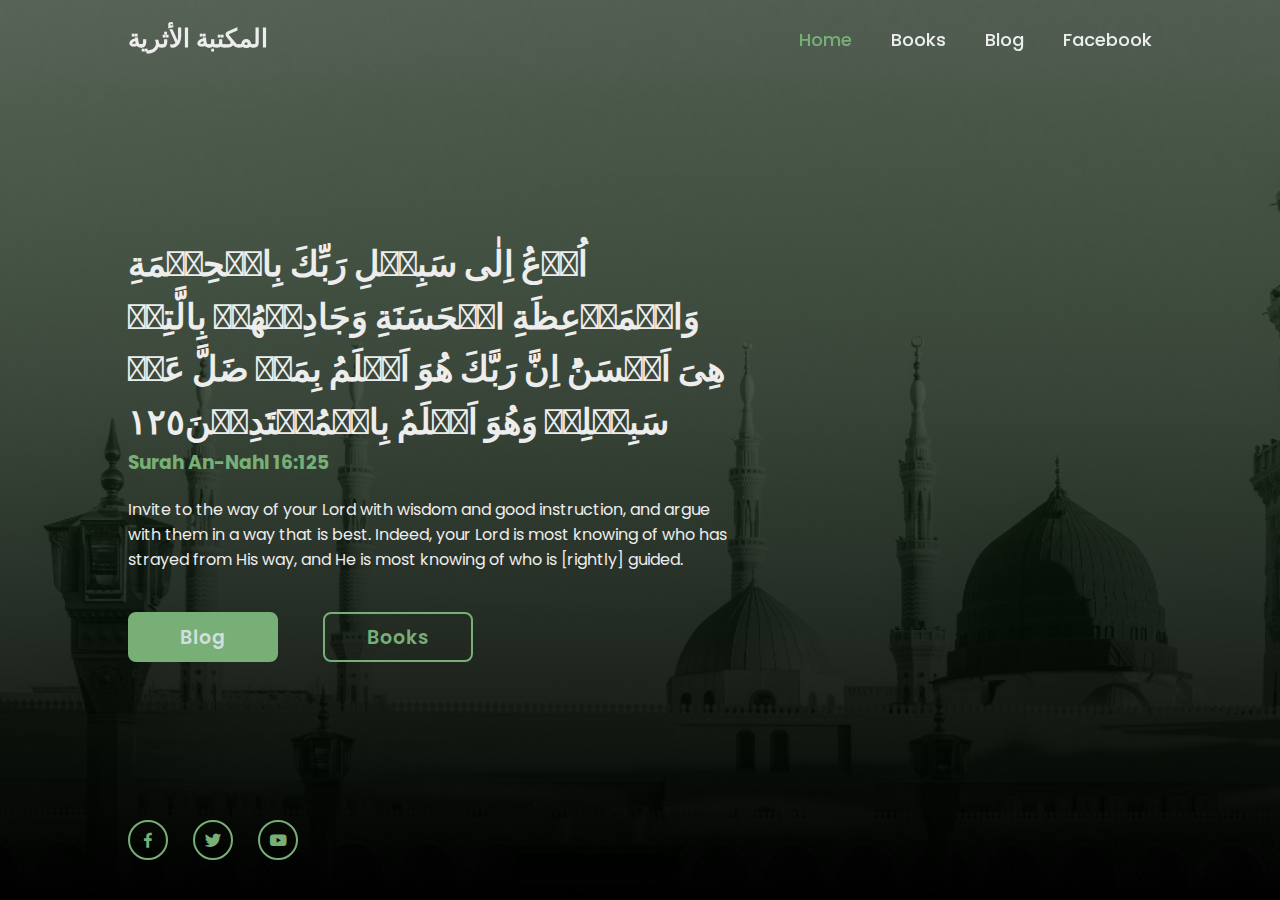
<file: index.html>
<!DOCTYPE html>
<html lang="en">

<head>
    <meta charset="UTF-8">
    <meta http-equiv="X-UA-Compatible" content="IE=edge">
    <meta name="viewport" content="width=device-width, initial-scale=1.0">
    <meta property="Athari Publications" content="Your Website Title">
    <meta property="home1.png" content="URL to your thumbnail image">
    <meta property="https://atharipublications.github.io/atharipublications.html" content="URL of the page">
    <title>Athari Publications</title>
    <link rel="stylesheet" href="style.css">
    <link href='https://unpkg.com/boxicons@2.1.4/css/boxicons.min.css' rel='stylesheet'>
</head>

<body>
    
    <header class="header">
        <a href="atharipublications.html" class="logo">المكتبة الأثرية</a>
    
        <nav class="navbar">
            <a href="atharipublications.html" class="active">Home</a>
            <a href="index3.html">Books</a>
            <a href="https://atharipublications.blogspot.com/">Blog</a>
            <a href="https://www.facebook.com/fb.faiq/">Facebook</a>
        </nav>
    </header>

    <section class="home">
        <div class="home-content">
            <h1>اُدۡعُ اِلٰى سَبِيۡلِ رَبِّكَ بِالۡحِكۡمَةِ وَالۡمَوۡعِظَةِ الۡحَسَنَةِ​ وَجَادِلۡهُمۡ بِالَّتِىۡ هِىَ اَحۡسَنُ​ؕ اِنَّ رَبَّكَ هُوَ اَعۡلَمُ بِمَنۡ ضَلَّ عَنۡ سَبِيۡلِهٖ​ وَهُوَ اَعۡلَمُ بِالۡمُهۡتَدِيۡنَ١٢٥</h1>
            <h3>Surah An-Nahl 16:125</h3>
            <p>Invite to the way of your Lord with wisdom and good instruction, and argue with them in a way that is best. Indeed, your Lord is most knowing of who has strayed from His way, and He is most knowing of who is [rightly] guided.</p>
            <div class="btn-box">
                <a href="https://atharipublications.blogspot.com/">Blog</a>
                <a href="index3.html">Books</a>
            </div>

            <div class="home-sci">
                <a href="https://www.facebook.com/fb.faiq"><i class='bx bxl-facebook'></i></a>
                <a href="https://twitter.com/FaiqZulfi"><i class='bx bxl-twitter'></i></a>
                <a href="index2.html"><i class='bx bxl-youtube'></i></a>
            </div>
            
        </div>
    </section>

</body>

</html>
</file>
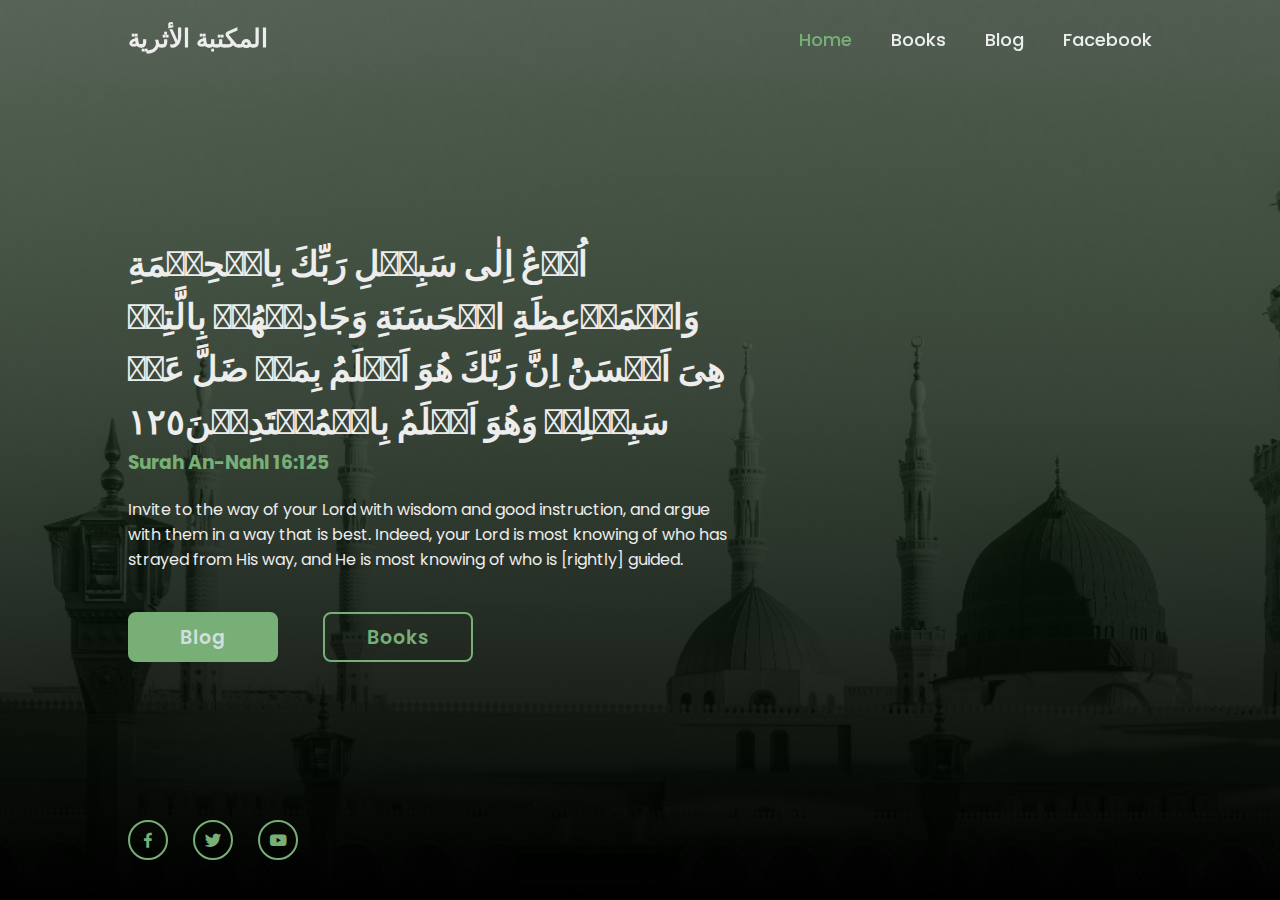
<file: atharipublications.html>
<!DOCTYPE html>
<html lang="en">

<head>
    <meta charset="UTF-8">
    <meta http-equiv="X-UA-Compatible" content="IE=edge">
    <meta name="viewport" content="width=device-width, initial-scale=1.0">
    <meta name="msapplication-TileImage" content="home1.png">
    <meta property="og:site_name" content="Athari Publications">
    <meta property="og:title" content="Follow the Salaf">
    <meta property="og:description" content="المكتبة الأثرية">

    <meta property="og:image" itemprop="image" content="https://atharipublications.github.io/atharipublications.html/home1.png">

    <meta property="og:type" content="website" />
    <meta property="og:image:type" content="home1.png">

    <meta property="og:image:width" content="300">
    <meta property="og:image:height" content="300">

    <meta property="og:url" content="https://atharipublications.github.io/atharipublications.html">  
    <title>Athari Publications</title>
    <link rel="stylesheet" href="style.css">
    <link href='https://unpkg.com/boxicons@2.1.4/css/boxicons.min.css' rel='stylesheet'>
</head>

<body>
    
    <header class="header">
        <a href="index.html" class="logo">المكتبة الأثرية</a>
    
        <nav class="navbar">
            <a href="index.html" class="active">Home</a>
            <a href="index3.html">Books</a>
            <a href="https://atharipublications.blogspot.com/">Blog</a>
            <a href="https://www.facebook.com/fb.faiq/">Facebook</a>
        </nav>
    </header>

    <section class="home">
        <div class="home-content">
            <h1>اُدۡعُ اِلٰى سَبِيۡلِ رَبِّكَ بِالۡحِكۡمَةِ وَالۡمَوۡعِظَةِ الۡحَسَنَةِ​ وَجَادِلۡهُمۡ بِالَّتِىۡ هِىَ اَحۡسَنُ​ؕ اِنَّ رَبَّكَ هُوَ اَعۡلَمُ بِمَنۡ ضَلَّ عَنۡ سَبِيۡلِهٖ​ وَهُوَ اَعۡلَمُ بِالۡمُهۡتَدِيۡنَ١٢٥</h1>
            <h3>Surah An-Nahl 16:125</h3>
            <p>Invite to the way of your Lord with wisdom and good instruction, and argue with them in a way that is best. Indeed, your Lord is most knowing of who has strayed from His way, and He is most knowing of who is [rightly] guided.</p>
            <div class="btn-box">
                <a href="https://atharipublications.blogspot.com/">Blog</a>
                <a href="index3.html">Books</a>
            </div>

            <div class="home-sci">
                <a href="https://www.facebook.com/fb.faiq"><i class='bx bxl-facebook'></i></a>
                <a href="https://twitter.com/FaiqZulfi"><i class='bx bxl-twitter'></i></a>
                <a href="index2.html"><i class='bx bxl-youtube'></i></a>
            </div>
            
        </div>
    </section>

</body>

</html>
</file>
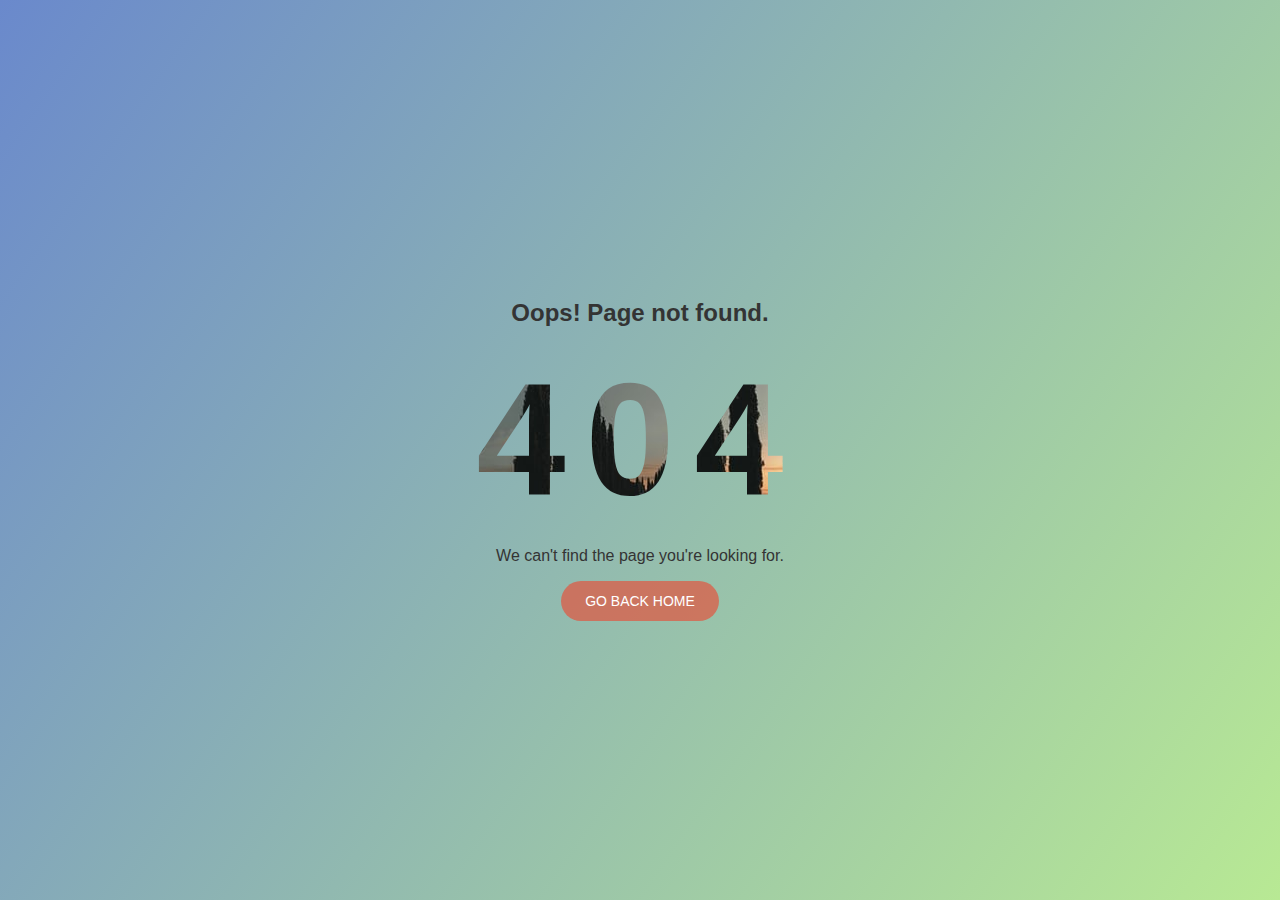
<file: index2.html>
<!DOCTYPE html>
<html lang="en" dir="ltr">
  <head>
    <meta charset="utf-8">
    <title>404 Not Found</title>
    <link rel="stylesheet" href="style2.css">
  </head>
  <body>
    <div class="container">
      <h2>Oops! Page not found.</h2>
      <h1>404</h1>
      <p>We can't find the page you're looking for.</p>
      <a href="atharipublications.html">Go back home</a>
    </div>
  </body>
</html>
</file>
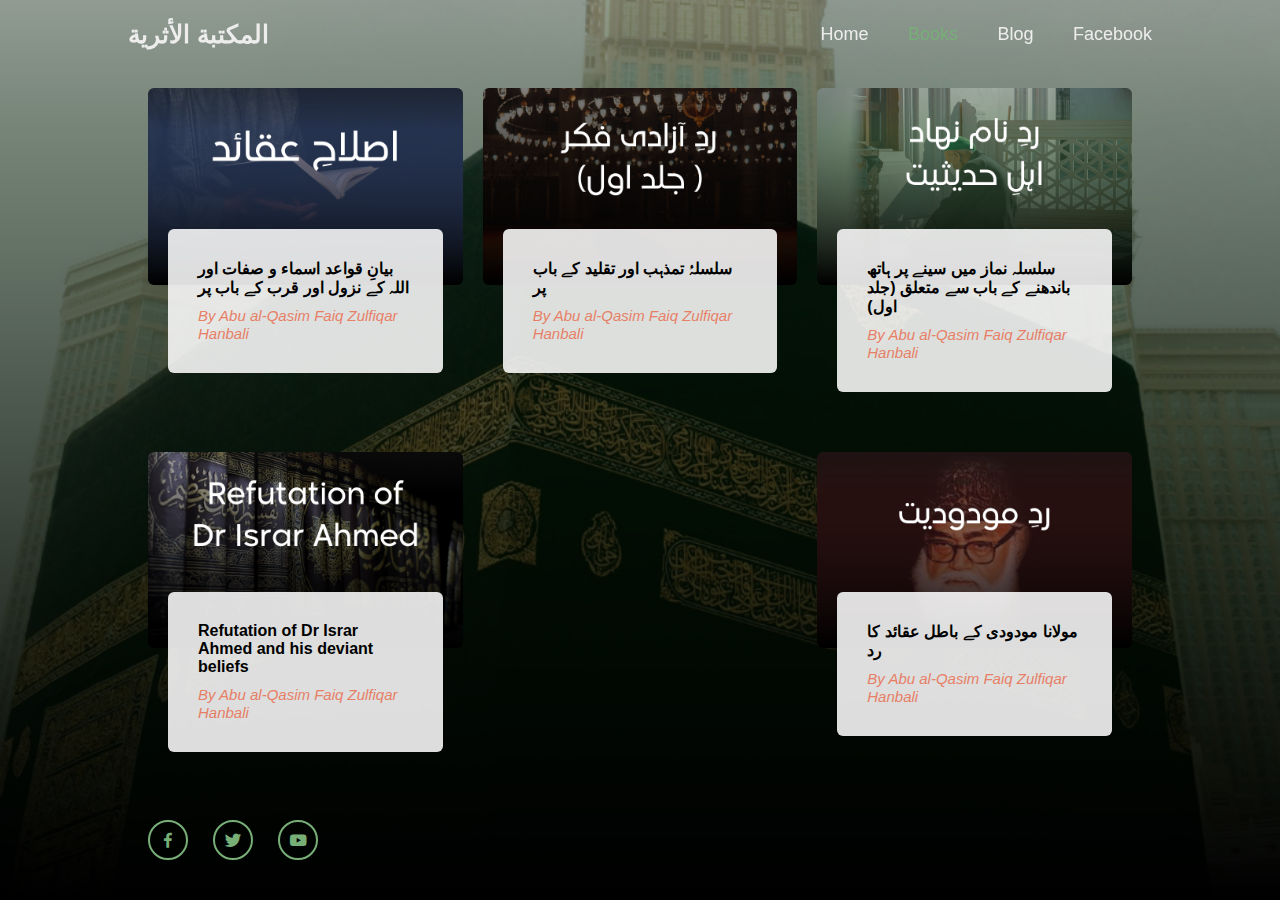
<file: index3.html>
<!DOCTYPE html>
<html lang="en">
<head>
  <meta charset="UTF-8">
  <meta name="viewport" content="width=device-width, initial-scale=1.0">
  <title>Books</title>
  <link rel="stylesheet" href="style3.css">
  <link href='https://unpkg.com/boxicons@2.1.4/css/boxicons.min.css' rel='stylesheet'>
</head>
<body>
  <header class="header">
    <a href="atharipublications.html" class="logo">المكتبة الأثرية</a>
    <nav class="navbar">
      <a href="atharipublications.html">Home</a>
      <a href="index3.html" class="active">Books</a>
      <a href="https://atharipublications.blogspot.com/">Blog</a>
      <a href="https://www.facebook.com/fb.faiq/">Facebook</a>
    </nav>
</header>
  <div class="blog-posts">
    <div class="post">
      <a href="https://drive.google.com/file/d/1cdVzw6fShn1vTOZxqWH_5iECJ6LCHf6S/view?usp=sharing"><img src="1.png" alt="" class="post-img"></a>      
      <div class="post-content">
        <h3>بیانِ قواعد اسماء و صفات
          اور
          اللہ کے نزول اور قرب کے باب پر
          </h3>
        <span class="date">By Abu al-Qasim Faiq Zulfiqar Hanbali</span>
      </div>
    </div>
    <div class="post">
      <a href="https://drive.google.com/file/d/16gguuJA9U0HXyi4wM1mCevfYeLitiAqX/view?usp=sharing"><img src="2.png" alt="" class="post-img"></a>      
      <div class="post-content">
        <h3>سلسلۂ تمذہب اور تقلید کے باب پر
        </h3>
        <span class="date">By Abu al-Qasim Faiq Zulfiqar Hanbali</span>
      </div>
    </div>
    <div class="post">
      <a href="https://drive.google.com/file/d/1tGQBqCZAQSk-PnrIpL6rWz_-5qtv9ceu/view?usp=sharing"><img src="3.png" alt="" class="post-img"></a>      
      <div class="post-content">
        <h3>سلسلہ نماز میں سینے پر ہاتھ باندھنے کے باب سے متعلق
          (جلد اول)
          </h3>
        <span class="date">By Abu al-Qasim Faiq Zulfiqar Hanbali</span>
      </div>
    </div>
    <div class="post">
      <a href="https://drive.google.com/file/d/1DIbA--olqjfQmiWd0ki0Z83XoV3e06yt/view?usp=sharing"><img src="4.png" alt="" class="post-img"></a>
      <div class="post-content">
        <h3>Refutation of Dr Israr Ahmed and his deviant beliefs
        </h3>
        <span class="date">By Abu al-Qasim Faiq Zulfiqar Hanbali</span>
      </div>
    </div>
    <div class="post">
      <a href="https://drive.google.com/file/d/1mazrDPGhSSOmbIYG3EYir4QSOmiuLhJt/view?usp=sharing"><img src="5.png" alt="" class="post-img"></a>
      <div class="post-content">
        <h3>مولانا مودودی کے باطل عقائد کا رد
        </h3>
        <span class="date">By Abu al-Qasim Faiq Zulfiqar Hanbali</span>
      </div>
    </div>
    <div class="home-sci">
      <a href="https://www.facebook.com/fb.faiq"><i class='bx bxl-facebook'></i></a>
      <a href="https://twitter.com/FaiqZulfi"><i class='bx bxl-twitter'></i></a>
      <a href="index2.html"><i class='bx bxl-youtube'></i></a>
  </div>
  </div>
  
  <div class="cursor"></div>
  <div class="cursor2"></div>

  <script>
    var cursor = document.querySelector(".cursor");
    var cursor2 = document.querySelector(".cursor2");
    document.addEventListener("mousemove",function(e){
      cursor.style.cssText = cursor2.style.cssText = "left: " + e.clientX + "px; top: " + e.clientY + "px;";
    });
  </script>

</body>
</html>
</file>
<file: style.css>
@import url('https://fonts.googleapis.com/css2?family=Poppins:wght@300;400;500;600;700;800;900&display=swap');

* {
    margin: 0;
    padding: 0;
    box-sizing: border-box;
    font-family: 'Poppins', sans-serif;
}

body {
    color: #ededed;
    cursor: pointer;
}

.header {
    position: fixed;
    top: 0;
    left: 0;
    width: 100%;
    padding: 20px 10%;
    background: transparent;
    display: flex;
    justify-content: space-between;
    align-items: center;
    z-index: 100;
}

.logo {
    font-size: 25px;
    color: #ededed;
    text-decoration: none;
    font-weight: 600;
}

.navbar a {
    font-size: 18px;
    color: #ededed;
    text-decoration: none;
    font-weight: 500;
    margin-left: 35px;
    transition: .5s;
}

.navbar a:hover,
.navbar a.active {
    color: #77AF77;
}

.home {
    height: 100vh;
    background: url('home3.png') no-repeat;
    background-size: cover;
    background-position: center;
    display: flex;
    align-items: center;
    padding: 0 10%;
}

.home-content {
    max-width: 600px;
}

.home-content h1 {
    font-size: 35px;
    font-weight: 700px;
    line-height: 1.5;
}

.home-content h3 {
    font-size: 20;
    font-weight: 700;
    color: #77AF77;
}

.home-content p {
    font-size: 16px;
    margin: 20px 0 40px;
}

.home-content .btn-box {
    display: flex;
    justify-content: space-between;
    width: 345px;
    height: 50px;
}

.btn-box a {
    position: relative;
    display: inline-flex;
    justify-content: center;
    align-items: center;
    width: 150px;
    height: 100%;
    background-color: #77AF77;
    border: 2px solid #77aF77;
    border-radius: 8px;
    font-size: 19px;
    color: #D0DFDD;
    text-decoration: none;
    font-weight: 600;
    letter-spacing: 1px;
    z-index: 1;
    overflow: hidden;
}

.btn-box a:hover {
    color: #77AF77;
}

.btn-box a:nth-child(2) {
    background: transparent;
    color: #77AF77;
}

.btn-box a:nth-child(2):hover {
    color: #3F9356;
}


.btn-box a:nth-child(2)::before {
    background: #77AF77;
}

.btn-box a::before {
    content: '';
    position:absolute;
    top: 0;
    left: 0;
    width: 0;
    height: 100%;
    background: #3F9356;
    z-index: -1;
    transition: .5s;
}

.btn-box a:hover::before {
    width: 100%;
}

.home-sci {
    position: absolute;
    bottom: 40px;
    width: 170px;
    display: flex;
    justify-content: space-between;
}

.home-sci a {
    position: relative;
    display: inline-flex;
    justify-content: center;
    align-items: center;
    width: 40px;
    height: 40px;
    background: transparent;
    border: 2px solid #77AF77;
    border-radius: 50%;
    font-size: 20px;
    color: #77AF77;
    text-decoration: none;
    z-index: 1;
    overflow: hidden;
}

.home-sci a:hover {
    color: #ededed;
}

.home-sci a::before {
    content: '';
    position: absolute;
    top: 0;
    left: 0;
    width: 0;
    height: 100%;
    background: #77AF77;
    z-index: -1;
    transition: .5s;
}

.home-sci a:hover::before {
    width: 100%;
} 

.cursor{
    position: fixed;
    width: 50px;
    height: 50px;
    border: 1px solid #c6c6c6;
    border-radius: 50%;
    left: 0;
    top: 0;
    pointer-events: none;
    transform: translate(-50%, -50%);
    transition: .1s;
  }
  
  .cursor2{
    position: fixed;
    width: 8px;
    height: 8px;
    background-color: #77AF77;
    border-radius: 50%;
    left: 0;
    top: 0;
    pointer-events: none;
    transform: translate(-50%, -50%);
    transition: .15s;
  }
  
  .content:hover ~ .cursor{
    transform: translate(-50%, -50%) scale(1.5);
    background-color: #c6c6c6;
    opacity: .5;
  }
  
  .content:hover ~ .cursor2{
    opacity: 0;
  }
  
  .counter {
    position: fixed;
    bottom: 0;
    left: 15;
    right: 0;
    margin: 40px; 
  }
</file>
<file: style2.css>
body{
  margin: 0;
  padding: 0;
  font-family: "montserrat",sans-serif;
  min-height: 100vh;
  background-image: linear-gradient(125deg,#6a89cc,#b8e994);
}

.container{
  width: 100%;
  position: absolute;
  top: 50%;
  transform: translateY(-50%);
  text-align: center;
  color: #343434
}

.container h1{
  font-size: 160px;
  margin: 0;
  font-weight: 900;
  letter-spacing: 20px;
  background: url(bg.jpg) center no-repeat;
  -webkit-text-fill-color: transparent;
  -webkit-background-clip: text;
}

.container a{
  text-decoration: none;
  background: #e55039aa;
  color: #fff;
  padding: 12px 24px;
  display: inline-block;
  border-radius: 25px;
  font-size: 14px;
  text-transform: uppercase;
  transition: 0.4s;
}

.container a:hover{
  background: #e55039;
}
</file>
<file: style3.css>
*{
  margin: 0;
  padding: 0;
  box-sizing: border-box;
  font-family: 'Poppins',sans-serif;
}

.header {
  position: fixed;
  top: 0;
  left: 0;
  width: 100%;
  padding: 20px 10%;
  background: transparent;
  display: flex;
  justify-content: space-between;
  align-items: center;
  z-index: 100;
}

.logo {
  font-size: 25px;
  color: #ededed;
  text-decoration: none;
  font-weight: 600;
}

.navbar a {
  font-size: 18px;
  color: #ededed;
  text-decoration: none;
  font-weight: 500;
  margin-left: 35px;
  transition: .5s;
}

.navbar a:hover,
.navbar a.active {
  color: #77AF77;
}

body{
  background: url('home5.png') no-repeat;
  background-size: cover;
  background-position: center;
  min-height: 100vh;
  display: flex;
  align-items: center;
  justify-content: center;
  padding: 0 10%;
}

.blog-posts{
  width: min(1200px, 100%);
  padding: 20px;
  display: flex;
  justify-content: space-between;
  flex-wrap: wrap;
  cursor: pointer;
}

.post{
  width: calc(33% - 10px);
  overflow: hidden;
}

.post-img{
  width: 100%;
  border-radius: 6px;
  transition: .3s linear;
}

.post-content{
  background-color: #ffffffdd;
  margin: 0 20px;
  padding: 30px;
  border-radius: 6px;
  transform: translateY(-60px);
  transition: .3s linear;
}

.post-content h3{
  font-size: 16px;
  margin-bottom: 10px;
}

.date{
  font-size: 15px;
  font-style: italic;
  color: #e77f67;
}

.post:hover .post-img{
  transform: translateY(20px);
}

.post:hover .post-content{
  transform: translateY(-80px);
}

@media screen and (max-width: 1200px){
  .blog-posts{
    justify-content: center;
  }
  .post{
    width: min(600px, 100%);
  }
}

.home-sci {
  position: absolute;
  bottom: 40px;
  width: 170px;
  display: flex;
  justify-content: space-between;
}

.home-sci a {
  position: relative;
  display: inline-flex;
  justify-content: center;
  align-items: center;
  width: 40px;
  height: 40px;
  background: transparent;
  border: 2px solid #77AF77;
  border-radius: 50%;
  font-size: 20px;
  color: #77AF77;
  text-decoration: none;
  z-index: 1;
  overflow: hidden;
}

.home-sci a:hover {
  color: #ededed;
}

.home-sci a::before {
  content: '';
  position: absolute;
  top: 0;
  left: 0;
  width: 0;
  height: 100%;
  background: #77AF77;
  z-index: -1;
  transition: .5s;
}

.home-sci a:hover::before {
  width: 100%;
}
</file>
